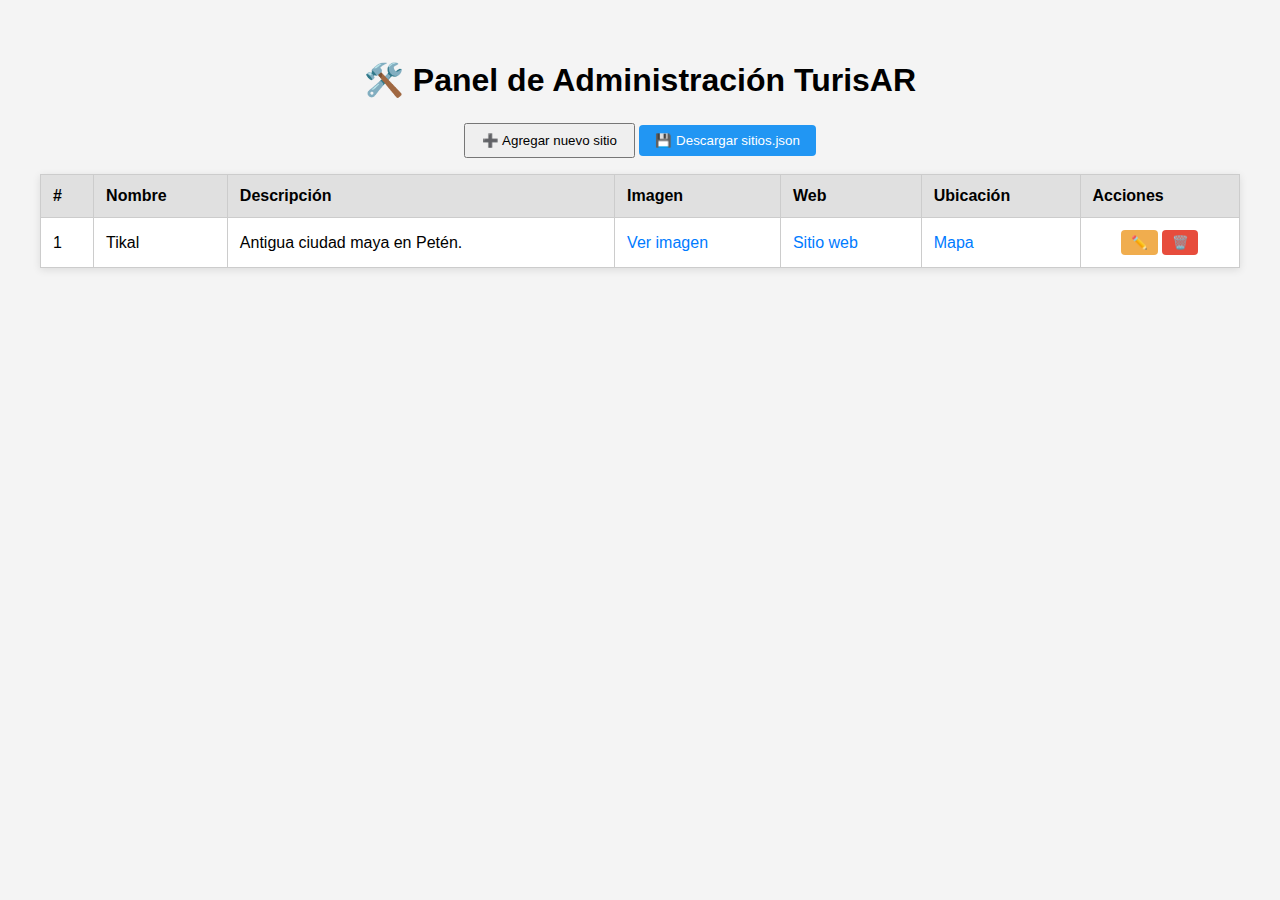
<file: admin.html>
<!DOCTYPE html>
<html lang="es">
<head>
  <meta charset="UTF-8" />
  <meta name="viewport" content="width=device-width, initial-scale=1.0">
  <title>TurisAR Admin</title>
  <style>
    body {
      font-family: 'Segoe UI', sans-serif;
      padding: 2rem;
      background-color: #f4f4f4;
    }

    h1 {
      text-align: center;
      margin-bottom: 1.5rem;
    }

    table {
      width: 100%;
      border-collapse: collapse;
      background-color: white;
      box-shadow: 0 2px 8px rgba(0,0,0,0.1);
    }

    th, td {
      padding: 0.75rem;
      border: 1px solid #ccc;
      text-align: left;
    }

    th {
      background-color: #e0e0e0;
    }

    td a {
      color: #007bff;
      text-decoration: none;
    }

    td a:hover {
      text-decoration: underline;
    }

    .acciones {
      text-align: center;
      color: #888;
    }
  </style>
</head>
<body>

  <h1>🛠️ Panel de Administración TurisAR</h1>

<div style="text-align: center; margin-bottom: 1rem;">
  <button onclick="window.location.href='agregar.html'" style="padding: 0.5rem 1rem;">
    ➕ Agregar nuevo sitio
  </button>
  <button onclick="descargarJSON()" style="padding: 0.5rem 1rem; background: #2196f3; color: white; border: none; border-radius: 4px;">
    💾 Descargar sitios.json
  </button>
</div>

  

  <table id="tabla-sitios">
    <thead>
      <tr>
        <th>#</th>
        <th>Nombre</th>
        <th>Descripción</th>
        <th>Imagen</th>
        <th>Web</th>
        <th>Ubicación</th>
        <th>Acciones</th>
      </tr>
    </thead>
    <tbody>
      <!-- Cargado dinámicamente -->
    </tbody>
  </table>

  <script src="scripts/admin.js"></script>
</body>
</html>
</file>
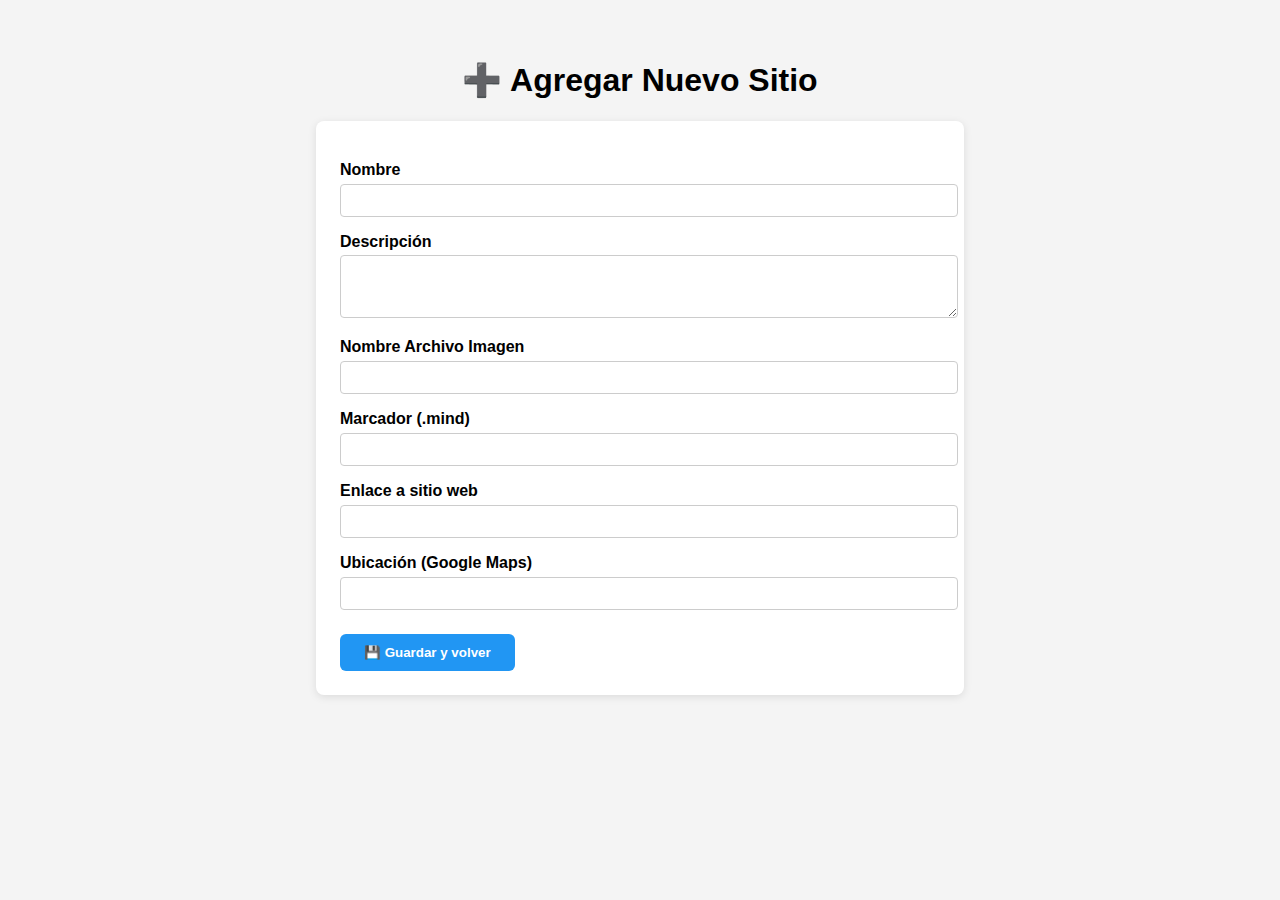
<file: agregar.html>
<!DOCTYPE html>
<html lang="es">
<head>
  <meta charset="UTF-8" />
  <meta name="viewport" content="width=device-width, initial-scale=1.0">
  <title>Agregar Sitio | TurisAR</title>
  <style>
    body {
      font-family: 'Segoe UI', sans-serif;
      background-color: #f4f4f4;
      padding: 2rem;
    }

    h1 {
      text-align: center;
    }

    form {
      max-width: 600px;
      margin: 0 auto;
      background: white;
      padding: 1.5rem;
      border-radius: 8px;
      box-shadow: 0 2px 8px rgba(0,0,0,0.1);
    }

    label {
      display: block;
      margin-top: 1rem;
      font-weight: bold;
    }

    input, textarea {
      width: 100%;
      padding: 0.5rem;
      margin-top: 0.3rem;
      border: 1px solid #ccc;
      border-radius: 4px;
    }

    button {
      margin-top: 1.5rem;
      padding: 0.7rem 1.5rem;
      font-weight: bold;
      background-color: #2196f3;
      color: white;
      border: none;
      border-radius: 6px;
      cursor: pointer;
    }

    button:hover {
      background-color: #0d8ae3;
    }
  </style>
</head>
<body>

  <h1>➕ Agregar Nuevo Sitio</h1>

  <form id="form-agregar">
    <label>Nombre</label>
    <input type="text" id="nombre" required>

    <label>Descripción</label>
    <textarea id="descripcion" rows="3" required></textarea>

    <label>Nombre Archivo Imagen</label>
    <input type="text" id="archivo" required>

    <label>Marcador (.mind)</label>
    <input type="text" id="marcador" required>

    <label>Enlace a sitio web</label>
    <input type="url" id="web" required>

    <label>Ubicación (Google Maps)</label>
    <input type="url" id="ubicacion" required>

    <button type="submit">💾 Guardar y volver</button>
  </form>

  <script src="scripts/agregar.js"></script>
</body>
</html>
</file>
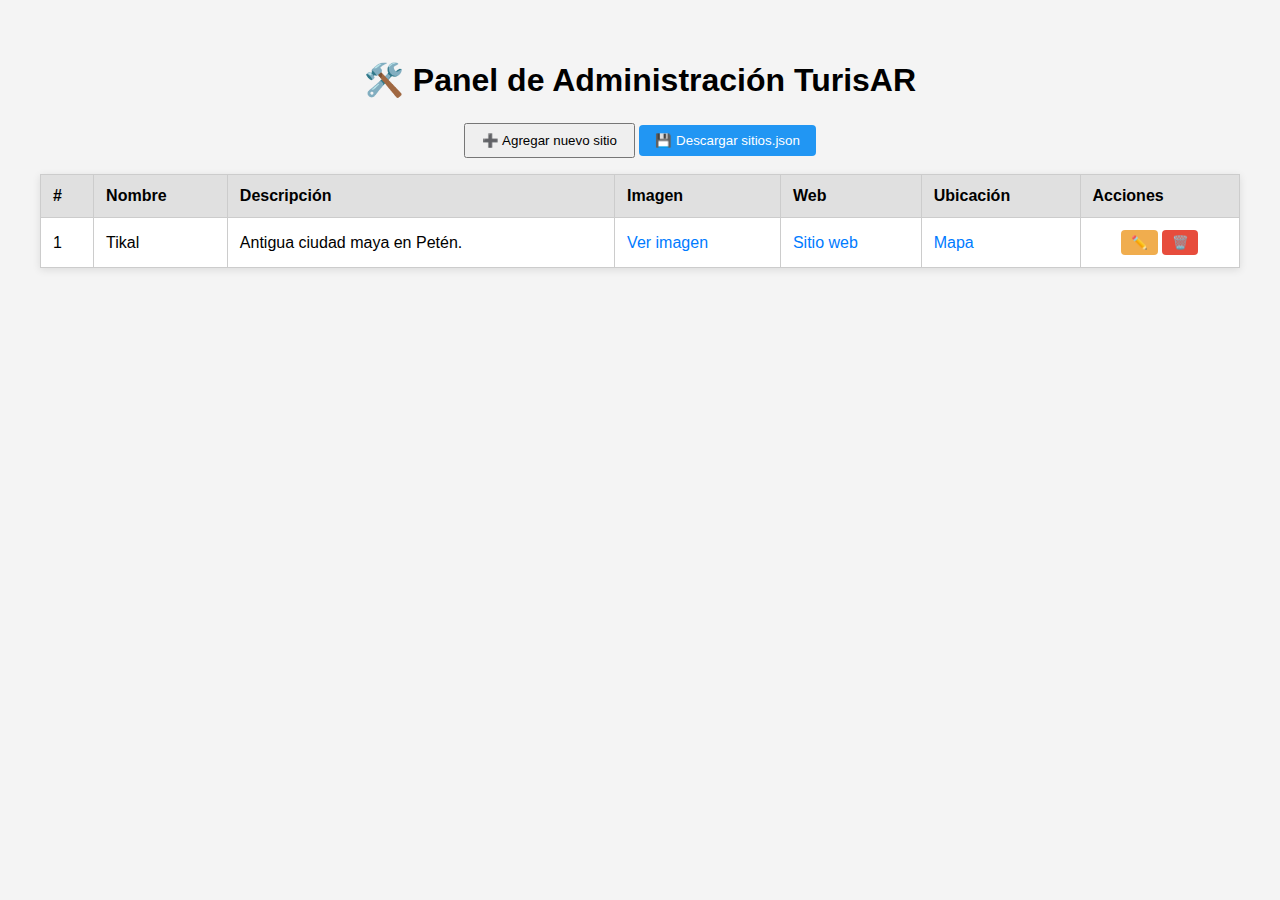
<file: editar.html>
<!DOCTYPE html>
<html lang="es">
<head>
  <meta charset="UTF-8" />
  <meta name="viewport" content="width=device-width, initial-scale=1.0">
  <title>Editar Sitio | TurisAR</title>
  <style>
    body { font-family: 'Segoe UI', sans-serif; padding: 2rem; background-color: #f4f4f4; }
    form { max-width: 600px; margin: 0 auto; background: white; padding: 1.5rem; border-radius: 8px; box-shadow: 0 2px 8px rgba(0,0,0,0.1); }
    h1 { text-align: center; }
    label { display: block; margin-top: 1rem; font-weight: bold; }
    input, textarea { width: 100%; padding: 0.5rem; margin-top: 0.3rem; border: 1px solid #ccc; border-radius: 4px; }
    button { margin-top: 1.5rem; padding: 0.7rem 1.5rem; font-weight: bold; background-color: #2196f3; color: white; border: none; border-radius: 6px; cursor: pointer; }
    button:hover { background-color: #0d8ae3; }
  </style>
</head>
<body>

  <h1>✏️ Editar Sitio</h1>

  <form id="form-editar">
    <label>Nombre</label>
    <input type="text" id="nombre" required>

    <label>Descripción</label>
    <textarea id="descripcion" rows="3" required></textarea>

    <label>Nombre del archivo de la imagen (con extensión)</label>
    <input type="text" id="archivo" required>

    <label>Enlace a sitio web</label>
    <input type="url" id="web" required>

    <label>Ubicación (Google Maps)</label>
    <input type="url" id="ubicacion" required>

    <button type="submit">💾 Guardar cambios</button>
  </form>

  <script src="scripts/editar.js"></script>
</body>
</html>
</file>
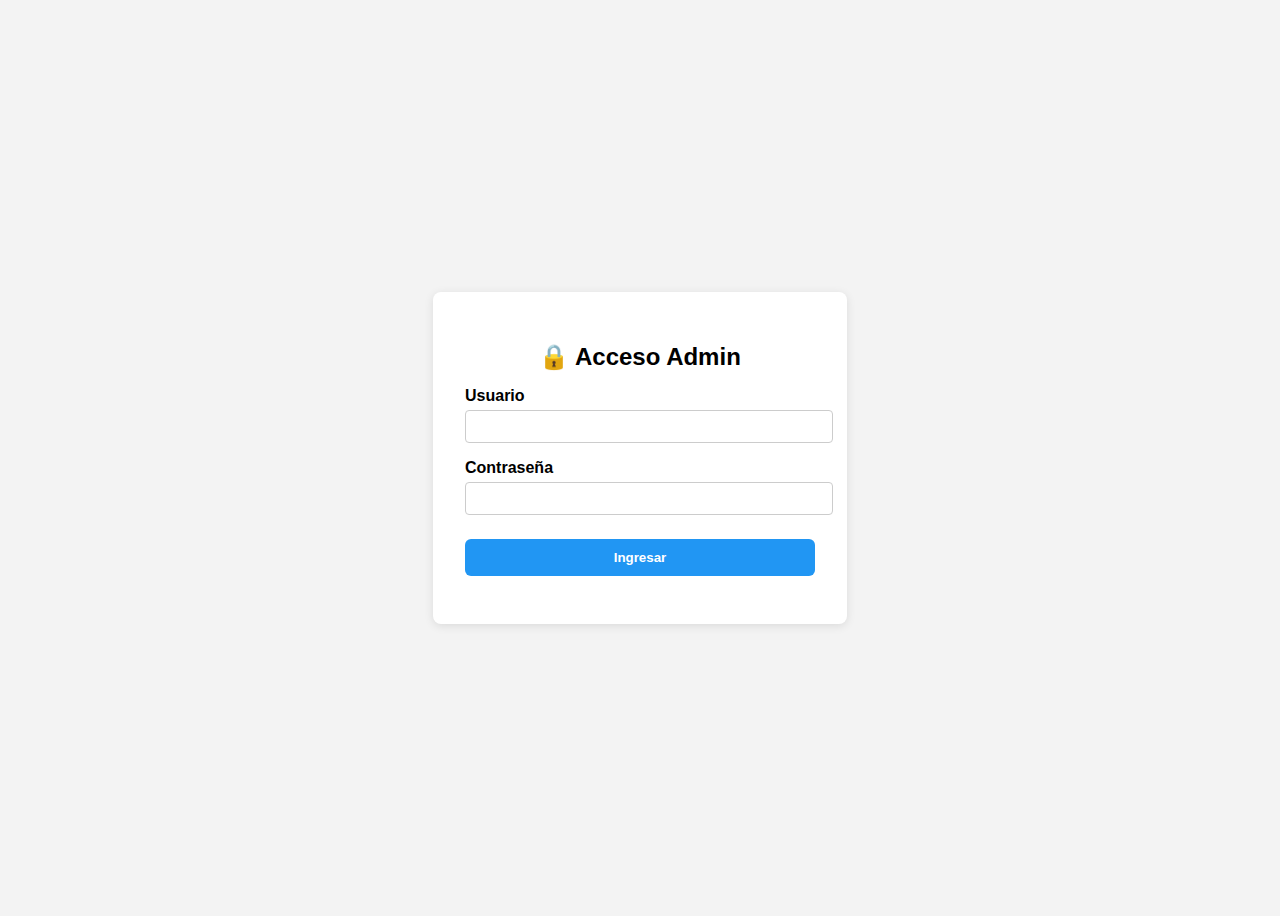
<file: login.html>
<!DOCTYPE html>
<html lang="es">
<head>
  <meta charset="UTF-8" />
  <meta name="viewport" content="width=device-width, initial-scale=1.0">
  <title>TurisAR | Login</title>
  <style>
    body {
      font-family: 'Segoe UI', sans-serif;
      background-color: #f3f3f3;
      display: flex;
      justify-content: center;
      align-items: center;
      height: 100vh;
    }

    .login-box {
      background: white;
      padding: 2rem;
      border-radius: 8px;
      box-shadow: 0 2px 10px rgba(0, 0, 0, 0.1);
      max-width: 350px;
      width: 100%;
    }

    h2 {
      text-align: center;
      margin-bottom: 1rem;
    }

    label {
      font-weight: bold;
      display: block;
      margin-top: 1rem;
    }

    input {
      width: 100%;
      padding: 0.5rem;
      margin-top: 0.3rem;
      border: 1px solid #ccc;
      border-radius: 4px;
    }

    button {
      margin-top: 1.5rem;
      width: 100%;
      padding: 0.7rem;
      font-weight: bold;
      background-color: #2196f3;
      color: white;
      border: none;
      border-radius: 6px;
      cursor: pointer;
    }

    .error {
      color: red;
      margin-top: 1rem;
      text-align: center;
    }
  </style>
</head>
<body>

  <div class="login-box">
    <h2>🔒 Acceso Admin</h2>
    <form id="login-form">
      <label for="usuario">Usuario</label>
      <input type="text" id="usuario" required>

      <label for="clave">Contraseña</label>
      <input type="password" id="clave" required>

      <button type="submit">Ingresar</button>
      <div id="error" class="error"></div>
    </form>
  </div>

  <script>
    document.getElementById("login-form").addEventListener("submit", function(e) {
      e.preventDefault();

      const usuario = document.getElementById("usuario").value.trim();
      const clave = document.getElementById("clave").value.trim();

      if (usuario === "admin" && clave === "admin") {
        localStorage.setItem("turisar_login", "true");
        window.location.href = "admin.html";
      } else {
        document.getElementById("error").textContent = "Usuario o contraseña incorrectos.";
      }
    });
  </script>

</body>
</html>
</file>
